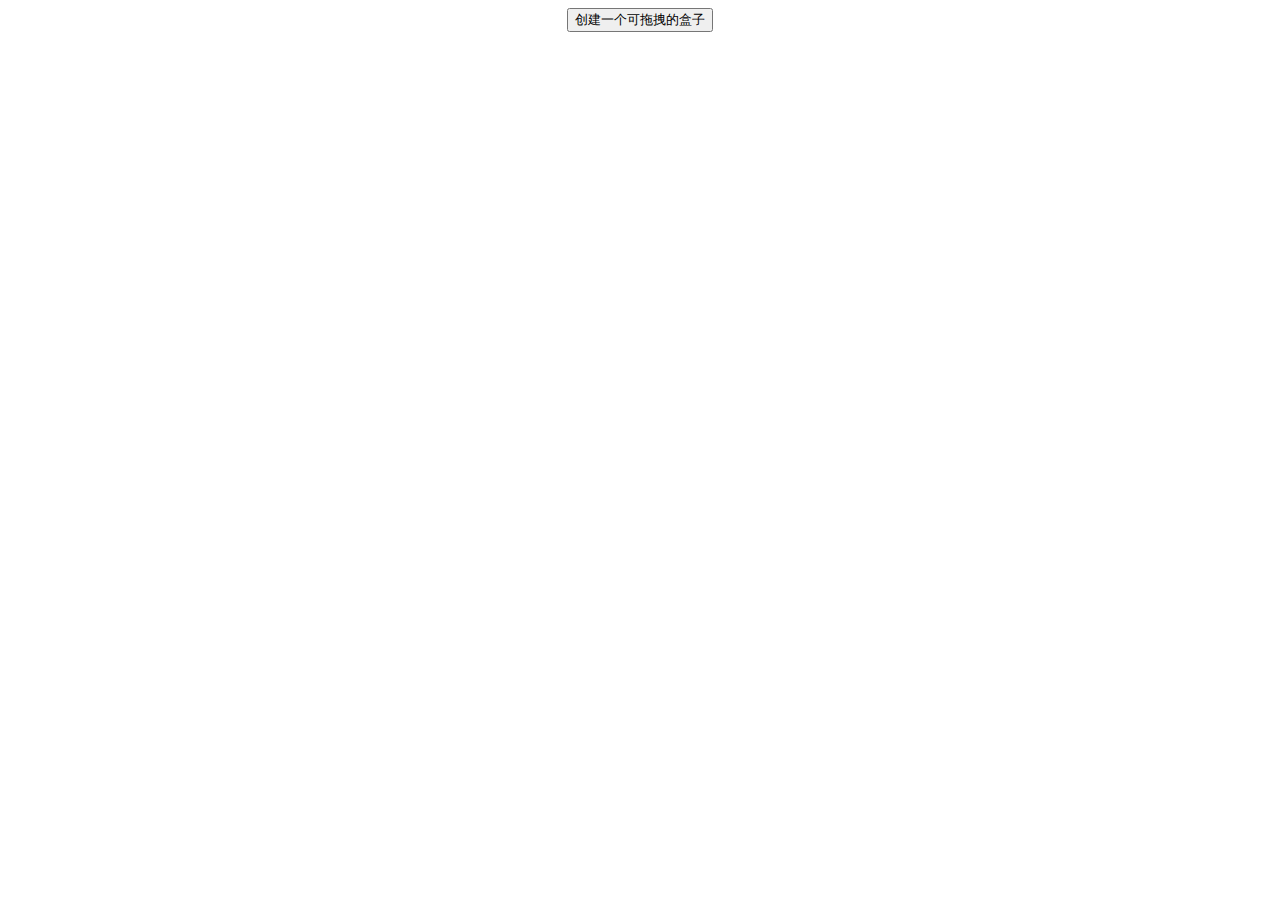
<file: Mytext/index.html>
<!DOCTYPE html>
<html>
	<head>
		<meta charset="utf-8" />
		<title>拖拽盒子</title>
		<style type="text/css">
			body {
				text-align: center;
			}
			.box {
				width: 100px;
				height: 100px;
				background-color: #bfa;
				margin: 10px;				
			}
		</style>
		<script type="text/javascript">
			//定义一个创建div函数
			function createNewdiv() {
				var newdiv = document.createElement("div");
				newdiv.setAttribute("class","box");
				document.body.appendChild(newdiv);
				drag(newdiv);
				
			}
			
			window.onload = function() {
				
				var btn = document.getElementById("btn");	
				btn.onclick = function() {
					createNewdiv();
				}
				
			};
			
			 //定义拖拽函数
			function drag(obj) {
				obj.onmousedown = function(event) {
					obj.style.position = "absolute";
					event = event || window.event;
					var ol = event.clientX - obj.offsetLeft;
					var ot = event.clientY - obj.offsetTop;
					document.onmousemove = function(event) {
						event = event || window.event;
						var left = event.clientX - ol;
						var top = event.clientY - ot;
						
						obj.style.left = left+"px";
						obj.style.top = top+"px";
						
					};
					document.onmouseup = function() {
						document.onmousemove = null;
						document.onmouseup = null;
					};
					return false;
				};
			}
			
			
		</script>
	</head>
	<body>
		<button id="btn">创建一个可拖拽的盒子</button>
	</body>
</html>
</file>
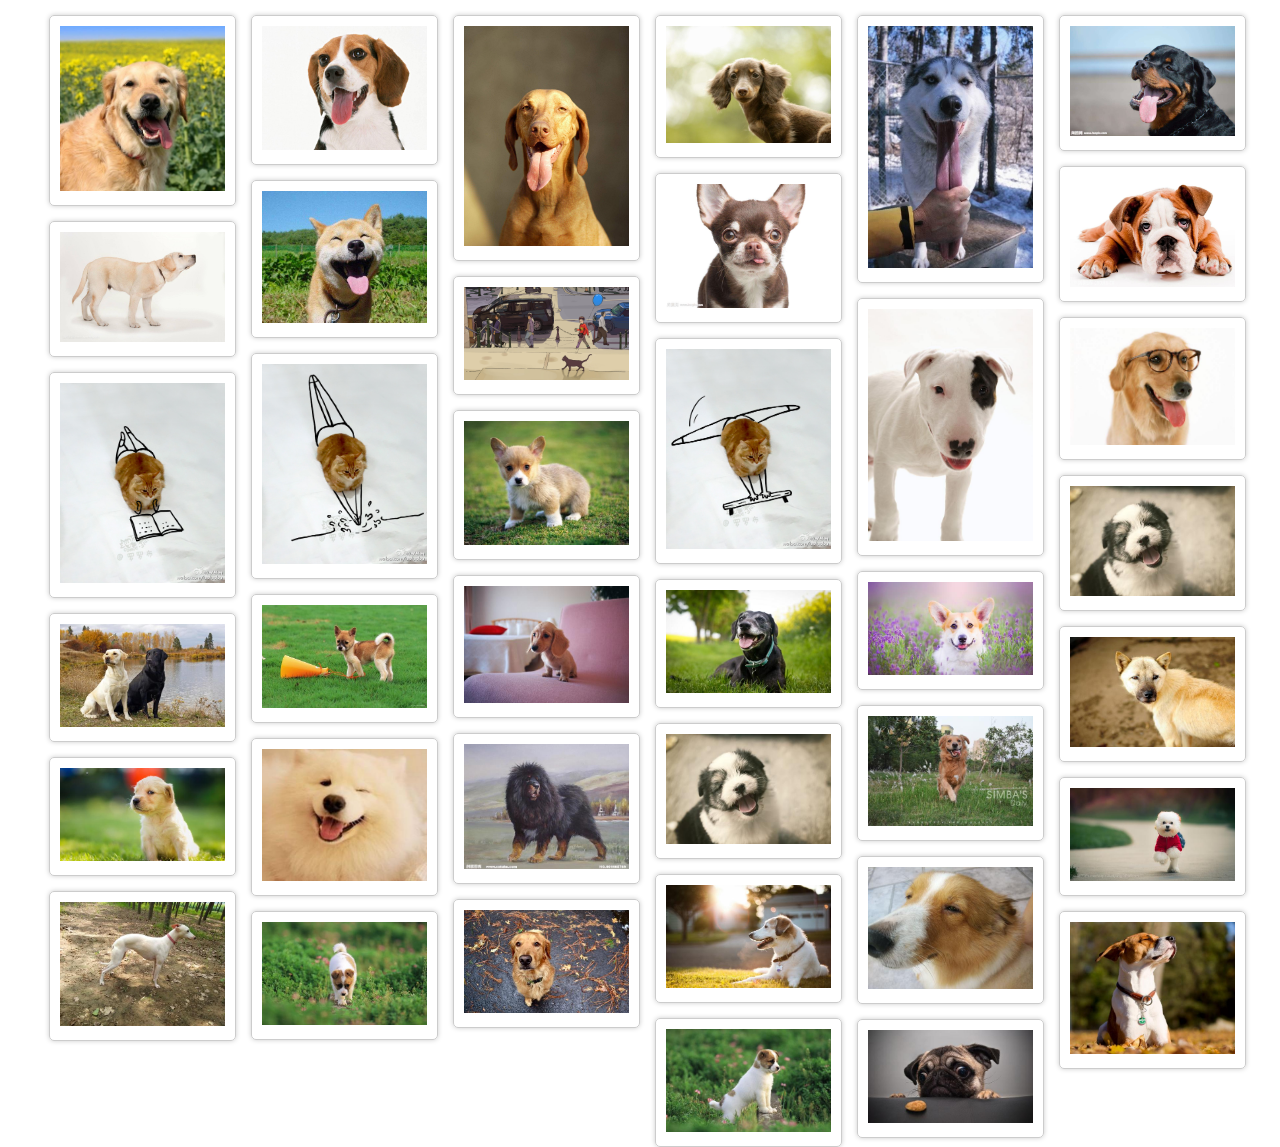
<file: waterfall/index.html>
﻿<!DOCTYPE html>
<html>
	<head>
		<meta charset="utf-8" />
		<title>瀑布流布局</title>
		<link rel="stylesheet" type="text/css" href="css/puBu.css" />
		<script type="text/javascript" src="js/script.js"></script>
	</head>
	<body>
		<div id="main">
			<div class="box">
				<div class="img">
					<img src="img/1.jpg"/>
				</div>
			</div>
			<div class="box">
				<div class="img">
					<img src="img/2.jpg"/>
				</div>
			</div>
			<div class="box">
				<div class="img">
					<img src="img/3.jpg"/>
				</div>
			</div>
			<div class="box">
				<div class="img">
					<img src="img/4.jpg"/>
				</div>
			</div>
			<div class="box">
				<div class="img">
					<img src="img/5.jpg"/>
				</div>
			</div>
			<div class="box">
				<div class="img">
					<img src="img/6.jpg"/>
				</div>
			</div>
			<div class="box">
				<div class="img">
					<img src="img/7.jpg"/>
				</div>
			</div>
			<div class="box">
				<div class="img">
					<img src="img/8.jpg"/>
				</div>
			</div>
			<div class="box">
				<div class="img">
					<img src="img/9.jpg"/>
				</div>
			</div>
			<div class="box">
				<div class="img">
					<img src="img/10.jpg"/>
				</div>
			</div>
			<div class="box">
				<div class="img">
					<img src="img/11.jpg"/>
				</div>
			</div>
			<div class="box">
				<div class="img">
					<img src="img/12.jpg"/>
				</div>
			</div>
			<div class="box">
				<div class="img">
					<img src="img/13.jpg"/>
				</div>
			</div>
			<div class="box">
				<div class="img">
					<img src="img/14.jpg"/>
				</div>
			</div>
			<div class="box">
				<div class="img">
					<img src="img/15.jpg"/>
				</div>
			</div>
			<div class="box">
				<div class="img">
					<img src="img/16.jpg"/>
				</div>
			</div>
			<div class="box">
				<div class="img">
					<img src="img/17.jpg"/>
				</div>
			</div>
			<div class="box">
				<div class="img">
					<img src="img/18.jpg"/>
				</div>
			</div>
			<div class="box">
				<div class="img">
					<img src="img/19.jpg"/>
				</div>
			</div>
			<div class="box">
				<div class="img">
					<img src="img/20.jpg"/>
				</div>
			</div>
			<div class="box">
				<div class="img">
					<img src="img/21.jpg"/>
				</div>
			</div>
			<div class="box">
				<div class="img">
					<img src="img/22.jpg"/>
				</div>
			</div>
			<div class="box">
				<div class="img">
					<img src="img/23.jpg"/>
				</div>
			</div>
			<div class="box">
				<div class="img">
					<img src="img/24.jpg"/>
				</div>
			</div>
			<div class="box">
				<div class="img">
					<img src="img/25.jpg"/>
				</div>
			</div>
			<div class="box">
				<div class="img">
					<img src="img/26.jpg"/>
				</div>
			</div>
			<div class="box">
				<div class="img">
					<img src="img/27.jpg"/>
				</div>
			</div>
			<div class="box">
				<div class="img">
					<img src="img/28.jpg"/>
				</div>
			</div>
			<div class="box">
				<div class="img">
					<img src="img/29.jpg"/>
				</div>
			</div>
			<div class="box">
				<div class="img">
					<img src="img/30.jpg"/>
				</div>
			</div>
			<div class="box">
				<div class="img">
					<img src="img/31.jpg"/>
				</div>
			</div>
			<div class="box">
				<div class="img">
					<img src="img/32.jpg"/>
				</div>
			</div>
			<div class="box">
				<div class="img">
					<img src="img/33.jpg"/>
				</div>
			</div>
			<div class="box">
				<div class="img">
					<img src="img/34.jpg"/>
				</div>
			</div>
			<div class="box">
				<div class="img">
					<img src="img/35.jpg"/>
				</div>
			</div>
			<div class="box">
				<div class="img">
					<img src="img/36.jpg"/>
				</div>
			</div>
			<div class="box">
				<div class="img">
					<img src="img/37.jpg"/>
				</div>
			</div>
			<div class="box">
				<div class="img">
					<img src="img/38.jpg"/>
				</div>
			</div>
		</div>
	</body>
</html>
</file>
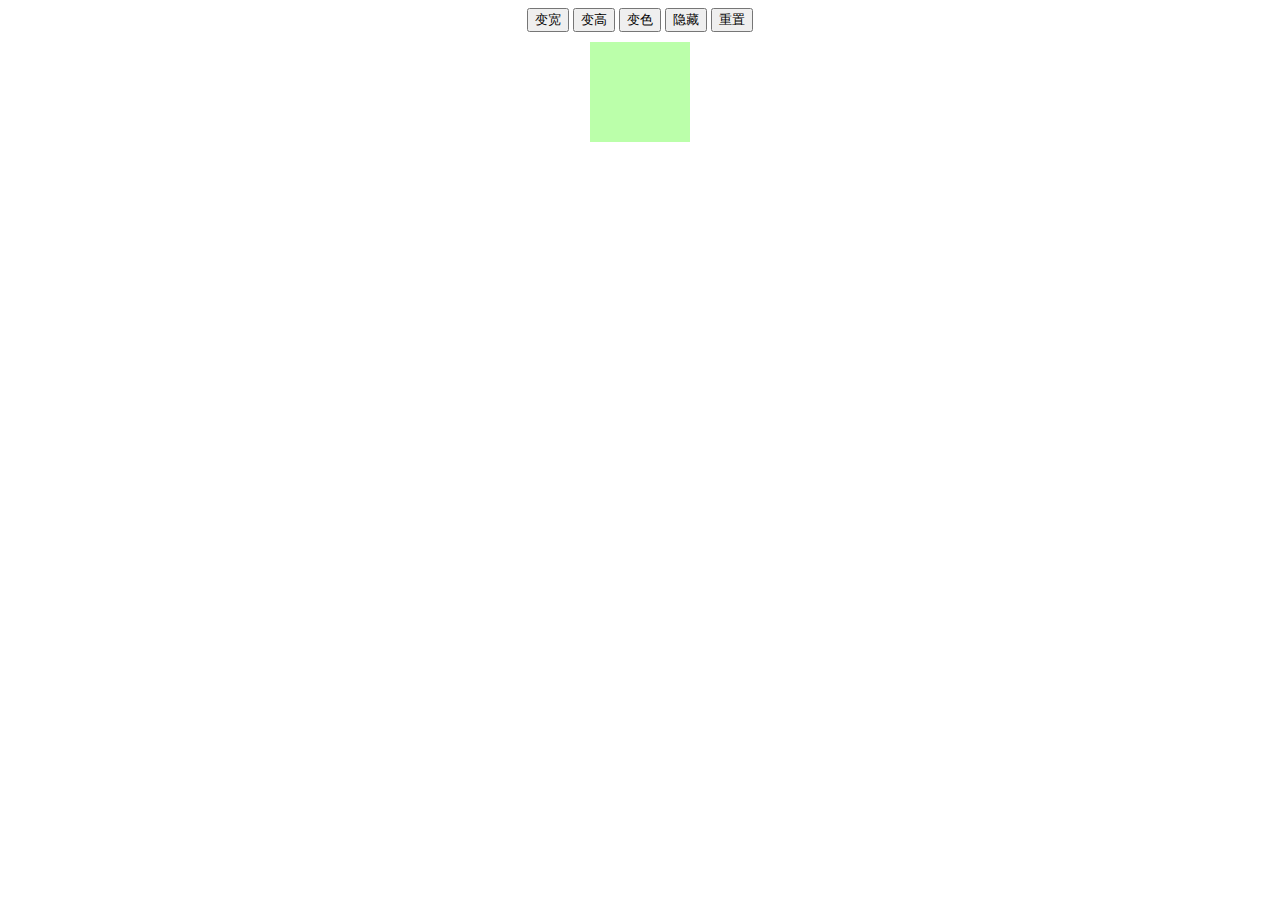
<file: Mytext/01.html>
<!DOCTYPE html>
<html>
	<head>
		<meta charset="utf-8" />
		<title>控制div属性</title>
		<link rel="stylesheet" href="css/style01.css" />
		<script src="js/script01.js" type="text/javascript"></script>
	</head>
	<body>
		<div class="box_out">
			<div class="btn">
				<input type="button" id="mostW" value="变宽" />
				<input type="button" id="mostH" value="变高" />
				<input type="button" id="changeColor" value="变色" />
				<input type="button" id="beHidden" value="隐藏" />
				<input type="button" id="reset" value="重置" />
			</div>
			<div id="changeBox">
				
			</div>
		</div>
	</body>
</html>
</file>
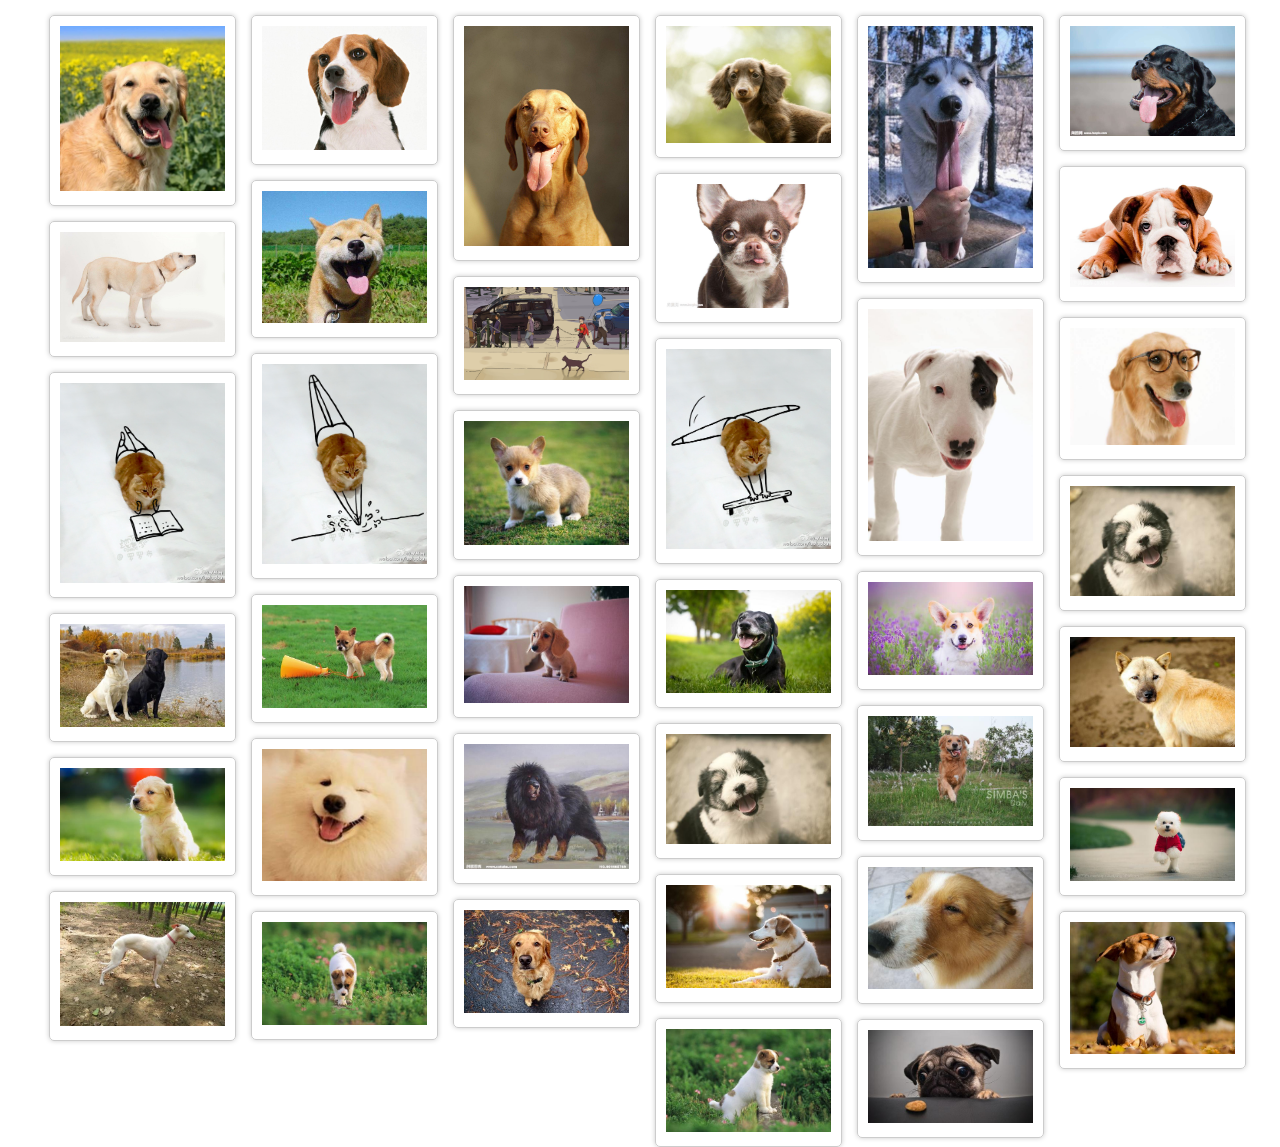
<file: waterfall/demo.html>
﻿<!DOCTYPE html>
<html>
	<head>
		<meta charset="utf-8" />
		<title>瀑布流布局</title>
		<link rel="stylesheet" type="text/css" href="css/puBu.css" />
		<script type="text/javascript" src="js/jquery-2.1.1.min.js"></script>
		<script type="text/javascript" src="js/scriptJQuery.js"></script>
		
	</head>
	<body>
		<div id="main">
			<div class="box">
				<div class="img">
					<img src="img/1.jpg"/>
				</div>
			</div>
			<div class="box">
				<div class="img">
					<img src="img/2.jpg"/>
				</div>
			</div>
			<div class="box">
				<div class="img">
					<img src="img/3.jpg"/>
				</div>
			</div>
			<div class="box">
				<div class="img">
					<img src="img/4.jpg"/>
				</div>
			</div>
			<div class="box">
				<div class="img">
					<img src="img/5.jpg"/>
				</div>
			</div>
			<div class="box">
				<div class="img">
					<img src="img/6.jpg"/>
				</div>
			</div>
			<div class="box">
				<div class="img">
					<img src="img/7.jpg"/>
				</div>
			</div>
			<div class="box">
				<div class="img">
					<img src="img/8.jpg"/>
				</div>
			</div>
			<div class="box">
				<div class="img">
					<img src="img/9.jpg"/>
				</div>
			</div>
			<div class="box">
				<div class="img">
					<img src="img/10.jpg"/>
				</div>
			</div>
			<div class="box">
				<div class="img">
					<img src="img/11.jpg"/>
				</div>
			</div>
			<div class="box">
				<div class="img">
					<img src="img/12.jpg"/>
				</div>
			</div>
			<div class="box">
				<div class="img">
					<img src="img/13.jpg"/>
				</div>
			</div>
			<div class="box">
				<div class="img">
					<img src="img/14.jpg"/>
				</div>
			</div>
			<div class="box">
				<div class="img">
					<img src="img/15.jpg"/>
				</div>
			</div>
			<div class="box">
				<div class="img">
					<img src="img/16.jpg"/>
				</div>
			</div>
			<div class="box">
				<div class="img">
					<img src="img/17.jpg"/>
				</div>
			</div>
			<div class="box">
				<div class="img">
					<img src="img/18.jpg"/>
				</div>
			</div>
			<div class="box">
				<div class="img">
					<img src="img/19.jpg"/>
				</div>
			</div>
			<div class="box">
				<div class="img">
					<img src="img/20.jpg"/>
				</div>
			</div>
			<div class="box">
				<div class="img">
					<img src="img/21.jpg"/>
				</div>
			</div>
			<div class="box">
				<div class="img">
					<img src="img/22.jpg"/>
				</div>
			</div>
			<div class="box">
				<div class="img">
					<img src="img/23.jpg"/>
				</div>
			</div>
			<div class="box">
				<div class="img">
					<img src="img/24.jpg"/>
				</div>
			</div>
			<div class="box">
				<div class="img">
					<img src="img/25.jpg"/>
				</div>
			</div>
			<div class="box">
				<div class="img">
					<img src="img/26.jpg"/>
				</div>
			</div>
			<div class="box">
				<div class="img">
					<img src="img/27.jpg"/>
				</div>
			</div>
			<div class="box">
				<div class="img">
					<img src="img/28.jpg"/>
				</div>
			</div>
			<div class="box">
				<div class="img">
					<img src="img/29.jpg"/>
				</div>
			</div>
			<div class="box">
				<div class="img">
					<img src="img/30.jpg"/>
				</div>
			</div>
			<div class="box">
				<div class="img">
					<img src="img/31.jpg"/>
				</div>
			</div>
			<div class="box">
				<div class="img">
					<img src="img/32.jpg"/>
				</div>
			</div>
			<div class="box">
				<div class="img">
					<img src="img/33.jpg"/>
				</div>
			</div>
			<div class="box">
				<div class="img">
					<img src="img/34.jpg"/>
				</div>
			</div>
			<div class="box">
				<div class="img">
					<img src="img/35.jpg"/>
				</div>
			</div>
			<div class="box">
				<div class="img">
					<img src="img/36.jpg"/>
				</div>
			</div>
			<div class="box">
				<div class="img">
					<img src="img/37.jpg"/>
				</div>
			</div>
			<div class="box">
				<div class="img">
					<img src="img/38.jpg"/>
				</div>
			</div>
		</div>
	</body>
</html>
</file>
<file: waterfall/css/puBu.css>
﻿*{
	margin: 0;
	padding: 0;
}
#main{
	position: relative;
}

.box{
	
	padding: 15px 0 0 15px;
	float: left;
}
.img{
	border: 1px solid #ccc;
	padding: 10px;
	border-radius: 5px;
	box-shadow: 0 0 5px #ccc;
}
.img img{
	width: 165px;
	height: auto;
}
</file>
<file: Mytext/css/style01.css>
.box_out {
	width: 300px;
	margin: 0 auto;
	text-align: center;
	
}
/*我们*/
#changeBox {
	margin: 10px auto;
	width: 100px;
	height: 100px;
	background-color: #bfa;
}
</file>
